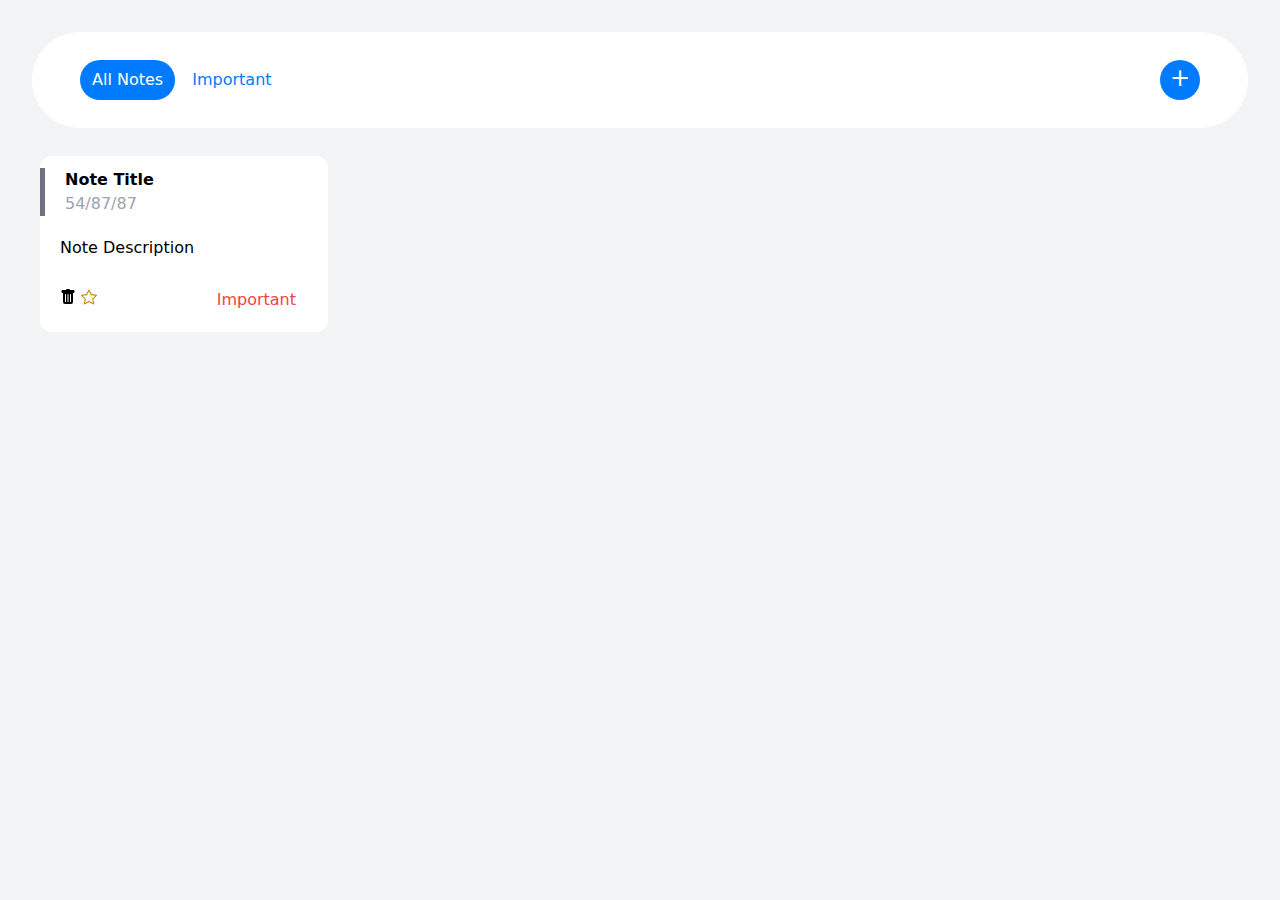
<file: my to do app/index.html>
<!DOCTYPE html>
<html lang="en">
    <head>
        <meta charset="UTF-8" />
        <meta http-equiv="X-UA-Compatible" content="IE=edge" />
        <meta name="viewport" content="width=device-width, initial-scale=1.0" />
        <title>To Do App</title>
        <link rel="stylesheet" href="./main.css" />
        <script src="./tailwind/tailwindcdn"></script>
        <script src="./tailwind/tailwind.config.js"></script>
    </head>
    <body class="bg-gray-100">
        <main class="w-full overflow-x-hidden h-full p-8 flex flex-col gap-y-7">
            <div class="w-full h-24 bg-white rounded-[50px] px-12 flex items-center justify-between">
                <div>
                    <button id="tab" class="active-tab px-3 py-2 rounded-3xl text-[#007bff]" onclick="switchTab(1)">All Notes</button>
                    <button id="important_tab" class="px-3 py-2 rounded-3xl text-[#007bff]" onclick="switchTab(2)">Important</button>
                </div>
                <div>
                    <button onclick="newNoteModalCollapse()" class="bg-[#007bff] hover:bg-[#1687ff] text-white w-10 h-10 flex justify-center items-center text-2xl rounded-full pb-1">
                        +
                    </button>
                </div>
            </div>
            <div id="notes_container" class="w-full h-auto flex items-center justify-start flex-wrap gap-y-2">
                <div class="note-1 px-2 w-full xs:w-1/2 md:!w-1/3 lg:!w-1/4 self-start">
                    <div class="w-full h-auto rounded-xl bg-white py-3 flex flex-col gap-y-5 overflow-hidden">
                        <div class="w-full border-l-[5px] border-gray-500 h-auto pl-5 flex flex-col">
                            <span class="font-semibold">Note Title</span>
                            <span class="text-gray-400">54/87/87</span>
                        </div>
                        <div class="w-full pl-5">
                            <p>Note Description</p>
                        </div>
                        <div class="w-full px-5 flex justify-between items-center">
                            <div class="">
                                <button class="hover:text-gray-600" onclick="removeNote(1)">
                                    <svg width="16" height="16" fill="currentColor" class="bi bi-trash-fill" viewBox="0 0 16 16">
                                        <path d="M2.5 1a1 1 0 0 0-1 1v1a1 1 0 0 0 1 1H3v9a2 2 0 0 0 2 2h6a2 2 0 0 0 2-2V4h.5a1 1 0 0 0 1-1V2a1 1 0 0 0-1-1H10a1 1 0 0 0-1-1H7a1 1 0 0 0-1 1H2.5zm3 4a.5.5 0 0 1 .5.5v7a.5.5 0 0 1-1 0v-7a.5.5 0 0 1 .5-.5zM8 5a.5.5 0 0 1 .5.5v7a.5.5 0 0 1-1 0v-7A.5.5 0 0 1 8 5zm3 .5v7a.5.5 0 0 1-1 0v-7a.5.5 0 0 1 1 0z"/>
                                    </svg>
                                </button>
                                <button class="text-yellow-600 hover:text-yellow-500" onclick="starNote(this, 1)" data-active="false">
                                    <svg width="16" height="16" fill="currentColor" class="bi bi-star" viewBox="0 0 16 16">
                                        <path d="M2.866 14.85c-.078.444.36.791.746.593l4.39-2.256 4.389 2.256c.386.198.824-.149.746-.592l-.83-4.73 3.522-3.356c.33-.314.16-.888-.282-.95l-4.898-.696L8.465.792a.513.513 0 0 0-.927 0L5.354 5.12l-4.898.696c-.441.062-.612.636-.283.95l3.523 3.356-.83 4.73zm4.905-2.767-3.686 1.894.694-3.957a.565.565 0 0 0-.163-.505L1.71 6.745l4.052-.576a.525.525 0 0 0 .393-.288L8 2.223l1.847 3.658a.525.525 0 0 0 .393.288l4.052.575-2.906 2.77a.565.565 0 0 0-.163.506l.694 3.957-3.686-1.894a.503.503 0 0 0-.461 0z"/>
                                    </svg>
                                </button>
                            </div>
                            <div class="">
                                <button 
                                    data-importance="false"
                                    class="note-btn-1 text-red-500 px-3 py-2 rounded-md hover:text-red-300" 
                                    onclick="importance(this, 1)">
                                    Important
                                </button>
                            </div>
                        </div>
                    </div>
                </div>
            </div>
            <div id="important_notes_container" class="w-full h-auto hidden items-center justify-start flex-wrap gap-y-2">

            </div>
            <div id="new_note_modal" class="hidden" data-toggle="close">
                <div class="w-screen h-screen bg-black fixed top-0 left-0 bg-opacity-50">
                </div>
                <div class="w-screen h-screen fixed top-0 left-0 flex justify-center items-center">
                    <div class="bg-white w-[400px] h-auto rounded-xl overflow-hidden flex flex-col">
                        <div class="flex justify-between items-center p-3 text-white bg-[#17a2b8]">
                            <h3>New Note</h3>
                            <button class="text-white hover:text-gray-300" onclick="newNoteModalCollapse()">X</button>
                        </div>
                        <form class="p-3 flex flex-col gap-y-3">
                            <label for="">Note Title</label>
                            <input id="note_title_input" type="text" class="border p-1 border-gray-400 rounded" placeholder="Title" />
                            <label for="">Note Description</label>
                            <textarea 
                                name="" 
                                id="note_description_input" 
                                cols="30" 
                                rows="10" 
                                class="border p-1 border-gray-400 rounded" 
                                placeholder="Description"></textarea>
                        </form>
                        <div class="p-3 self-end gap-x-4">
                            <button class="text-[#17a2b8] hover:text-[#20bad1]" onclick="newNoteModalCollapse()">Discard</button>
                            <button class="bg-[#17a2b8] hover:bg-[#20bad1] text-white px-3 py-2 rounded" onclick="addNewNote()">
                                Add
                            </button>
                        </div>
                    </div>
                </div>
            </div>
        </main>
        <script src="./index.js"></script>
    </body>
</html>
</file>
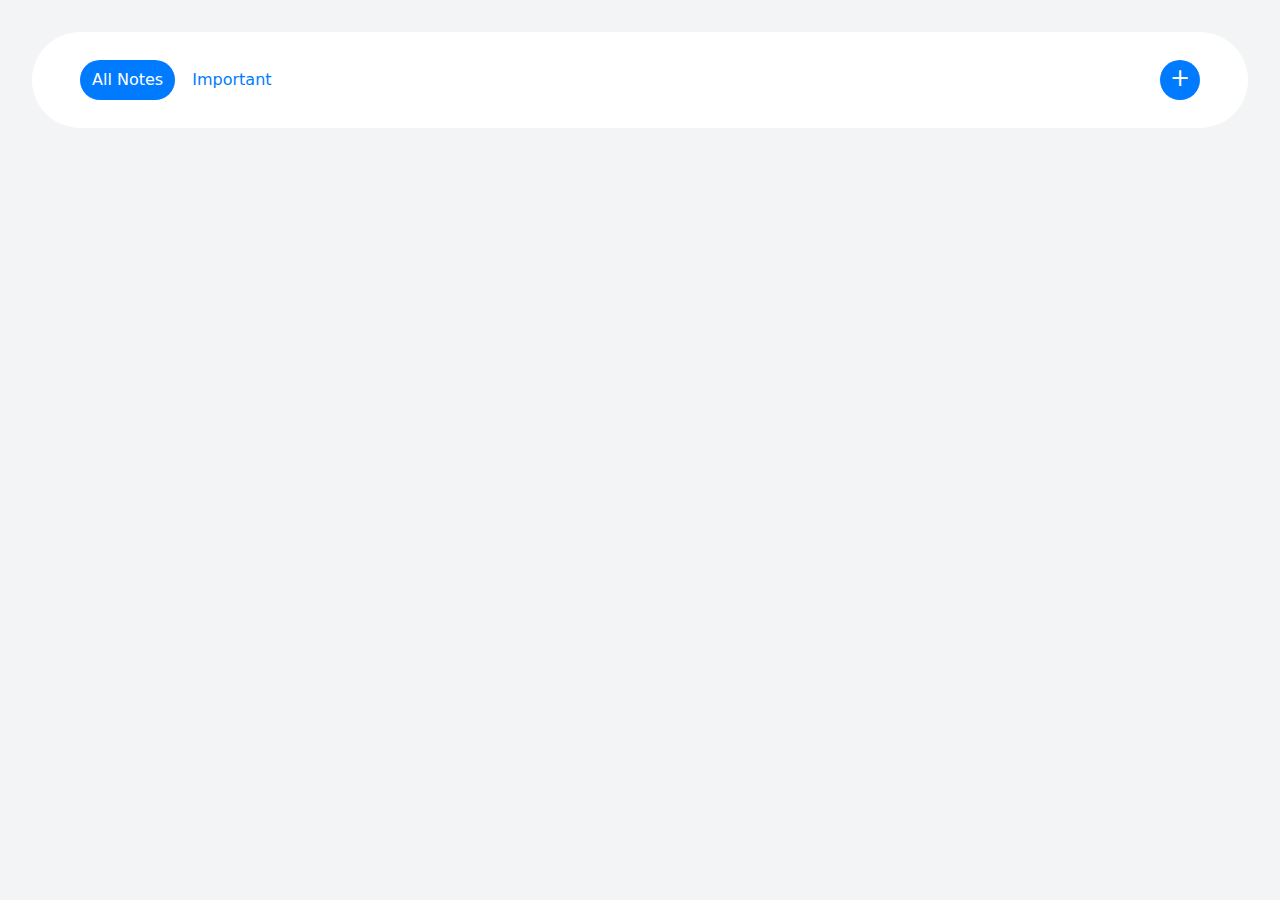
<file: my-to-do-app/index.html>
<!DOCTYPE html>
<html lang="en">
    <head>
        <meta charset="UTF-8" />
        <meta http-equiv="X-UA-Compatible" content="IE=edge" />
        <meta name="viewport" content="width=device-width, initial-scale=1.0" />
        <title>To Do App</title>
        <link rel="stylesheet" href="./main.css" />
        <script src="./tailwind/tailwindcdn"></script>
        <script src="./tailwind/tailwind.config.js"></script>
    </head>
    <body class="bg-gray-100">
        <main class="w-full overflow-x-hidden h-full p-8 flex flex-col gap-y-7">
            <div class="w-full h-24 bg-white rounded-[50px] px-12 flex items-center justify-between">
                <div>
                    <button id="tab" class="active-tab px-3 py-2 rounded-3xl text-[#007bff]" onclick="switchTab(1)">All Notes</button>
                    <button id="important_tab" class="px-3 py-2 rounded-3xl text-[#007bff]" onclick="switchTab(2)">Important</button>
                </div>
                <div>
                    <button onclick="newNoteModalCollapse()" class="bg-[#007bff] hover:bg-[#1687ff] text-white w-10 h-10 flex justify-center items-center text-2xl rounded-full pb-1">
                        +
                    </button>
                </div>
            </div>
            <div id="notes_container" class="w-full h-auto flex items-center justify-start flex-wrap gap-y-2">
            </div>
            <div id="important_notes_container" class="w-full h-auto hidden items-center justify-start flex-wrap gap-y-2">
            </div>
            <div id="new_note_modal" class="hidden" data-toggle="close">
                <div class="w-screen h-screen bg-black fixed top-0 left-0 bg-opacity-50">
                </div>
                <div class="w-screen h-screen fixed top-0 left-0 flex justify-center items-center">
                    <div class="bg-white w-[400px] h-auto rounded-xl overflow-hidden flex flex-col">
                        <div class="flex justify-between items-center p-3 text-white bg-[#17a2b8]">
                            <h3>New Note</h3>
                            <button class="text-white hover:text-gray-300" onclick="newNoteModalCollapse()">X</button>
                        </div>
                        <form class="p-3 flex flex-col gap-y-3">
                            <label for="">Note Title</label>
                            <input 
                                id="note_title_input" 
                                type="text" 
                                class="border p-1 border-gray-400 rounded" 
                                placeholder="Title" 
                                maxlength = "33"
                                />
                            <label for="">Note Description</label>
                            <textarea 
                                name="" 
                                id="note_description_input" 
                                cols="30" 
                                rows="10" 
                                class="border p-1 border-gray-400 rounded" 
                                placeholder="Description"
                                maxlength = "200"></textarea>
                        </form>
                        <div class="p-3 self-end gap-x-4">
                            <button class="text-[#17a2b8] hover:text-[#20bad1]" onclick="newNoteModalCollapse()">Discard</button>
                            <button class="bg-[#17a2b8] hover:bg-[#20bad1] text-white px-3 py-2 rounded" onclick="addNewNote()">
                                Add
                            </button>
                        </div>
                    </div>
                </div>
            </div>
        </main>
        <script src="./index.js"></script>
    </body>
</html>
</file>
<file: my to do app/main.css>
.active-tab{
    background-color: #007bff !important;
    color: white !important;
}

.active-importance-btn{
    color: white !important;
    background-color: red;
}
</file>
<file: my-to-do-app/main.css>
.active-tab{
    background-color: #007bff !important;
    color: white !important;
}

.active-importance-btn{
    color: white !important;
    background-color: red;
}
</file>
